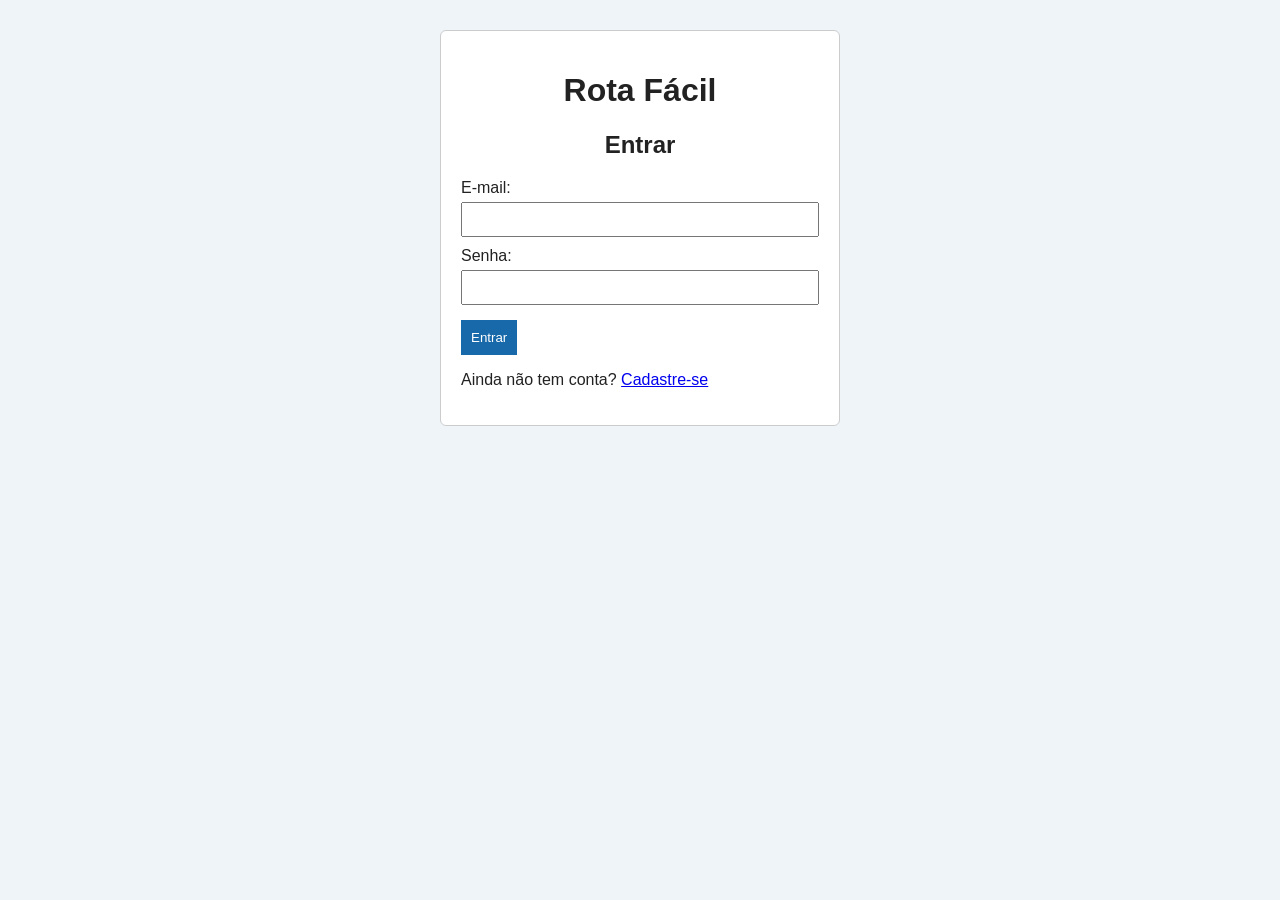
<file: Rota fácil/html/index.html>
<!DOCTYPE html>
<html lang="pt-BR">
<head>
    <meta charset="UTF-8">
    <meta name="viewport" content="width=device-width, initial-scale=1.0">
    <title>Rota Fácil - Login</title>
    
    <link rel="stylesheet" href="../css/estilo.css">
</head>

<body>
    
    <main class="caixa">
        <h1>Rota Fácil</h1>
        <h2>Entrar</h2>

        <!-- tela de login -->
        <form id="formLogin">
            <label for="email">E-mail:</label>
            <input type="email" id="email" required>

            <label for="senha">Senha:</label>
            <input type="password" id="senha" required>

            <button type="submit">Entrar</button>
        </form>

        <p>Ainda não tem conta?
            <a href="cadastro.html">Cadastre-se</a>
        </p>
    </main>

    <!-- javascript da tela de login -->
    <script src="../javascript/login.js"></script>
</body>
</html>
</file>
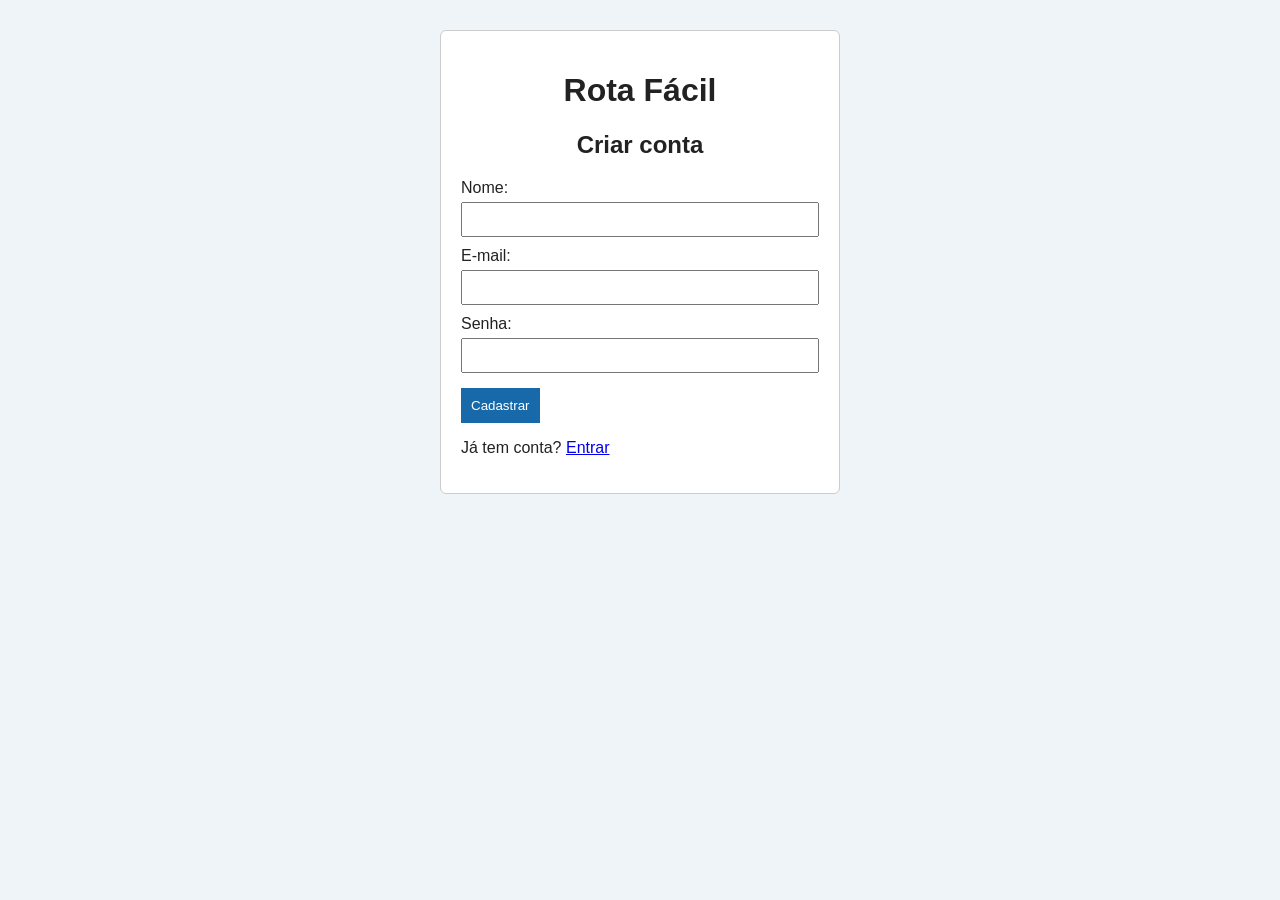
<file: Rota fácil/html/cadastro.html>
<!DOCTYPE html>
<html lang="pt-BR">
<head>
    <meta charset="UTF-8">
    <meta name="viewport" content="width=device-width, initial-scale=1.0">
    <title>Rota Fácil - Cadastro</title>
    <link rel="stylesheet" href="../css/estilo.css">
</head>
<body>
    <main class="caixa">
        <h1>Rota Fácil</h1>
        <h2>Criar conta</h2>

        <!--  local para cadastrar um usuário -->
        <form id="formCadastro">
            <label for="nome">Nome:</label>
            <input type="text" id="nome" required>

            <label for="email">E-mail:</label>
            <input type="email" id="email" required>

            <label for="senha">Senha:</label>
            <input type="password" id="senha" required>

            <button type="submit">Cadastrar</button>
        </form>

        <p>Já tem conta? <a href="index.html">Entrar</a></p>
    </main>

    <script src="../javascript/cadastro.js"></script>
</body>
</html>
</file>
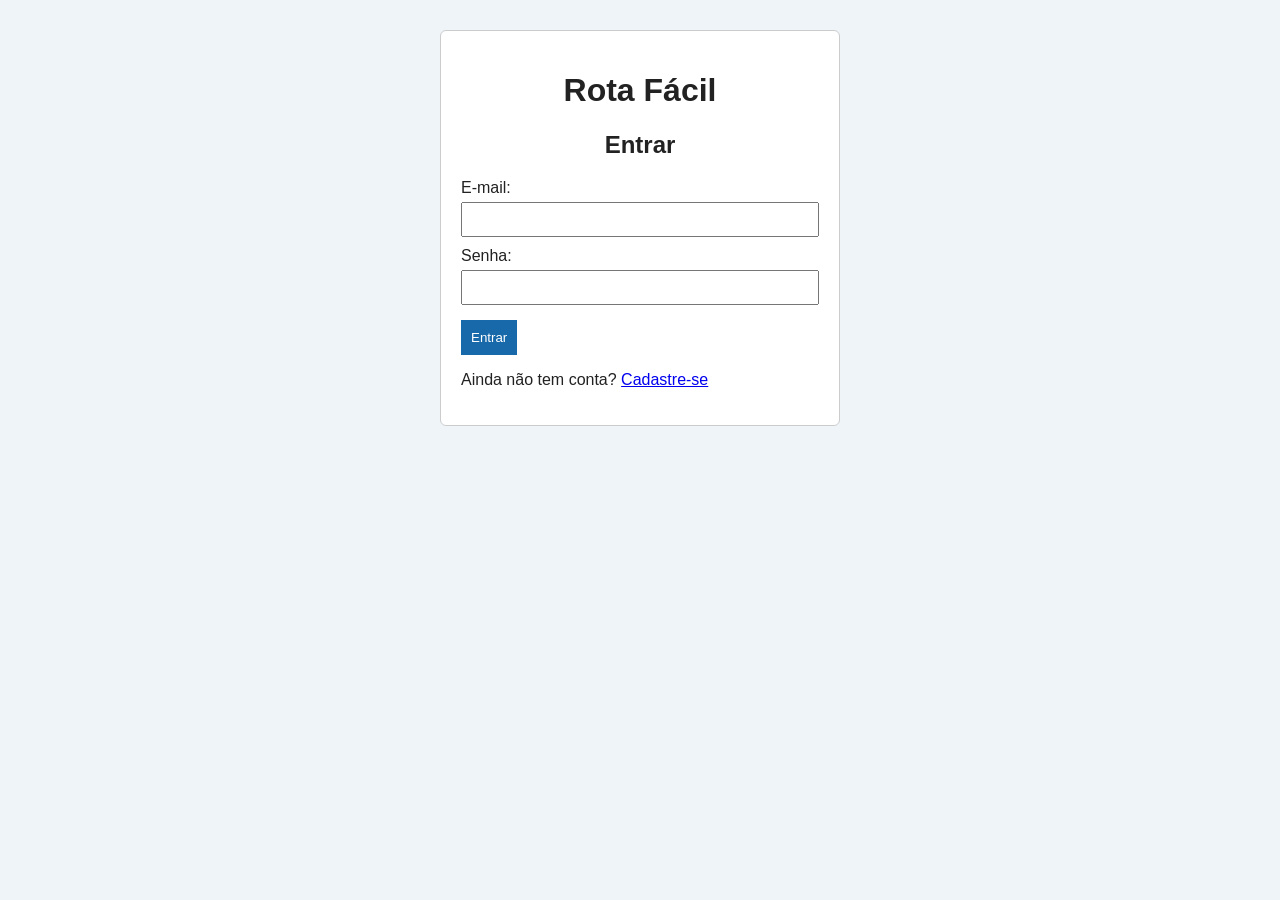
<file: Rota fácil/html/inicio.html>
<!DOCTYPE html>
<html lang="pt-BR">
<head>
    <meta charset="UTF-8">
    <meta name="viewport" content="width=device-width, initial-scale=1.0">
    <title>Rota Fácil - Início</title>
    <link rel="stylesheet" href="../css/estilo.css">
</head>

<body>
    
    <header>
    <h1>Rota Fácil</h1>
    <p>Descubra lugares e planeje suas próximas viagens!</p>

    <!-- links para outras partes do site -->
    <nav>
        <a href="inicio.html">Início</a>
        <a href="rotas.html">Destinos</a>
        <a href="index.html" id="sair">Sair</a>
    </nav>
</header>


    <main class="caixa">
        <h2 id="mensagem">Bem-vindo!</h2>
        <p>Encontre destinos para sua próxima viagem.</p>
        <a class="botao" href="rotas.html">Acessar destinos</a>
    </main>
    
    <footer>
    <p>&copy; 2026 Rota Fácil - Todos os direitos reservados.</p>
    <p>Explore o mundo com facilidade!</p>
</footer>

    <script src="../javascript/inicio.js"></script>

    
</body>
</html>
</file>
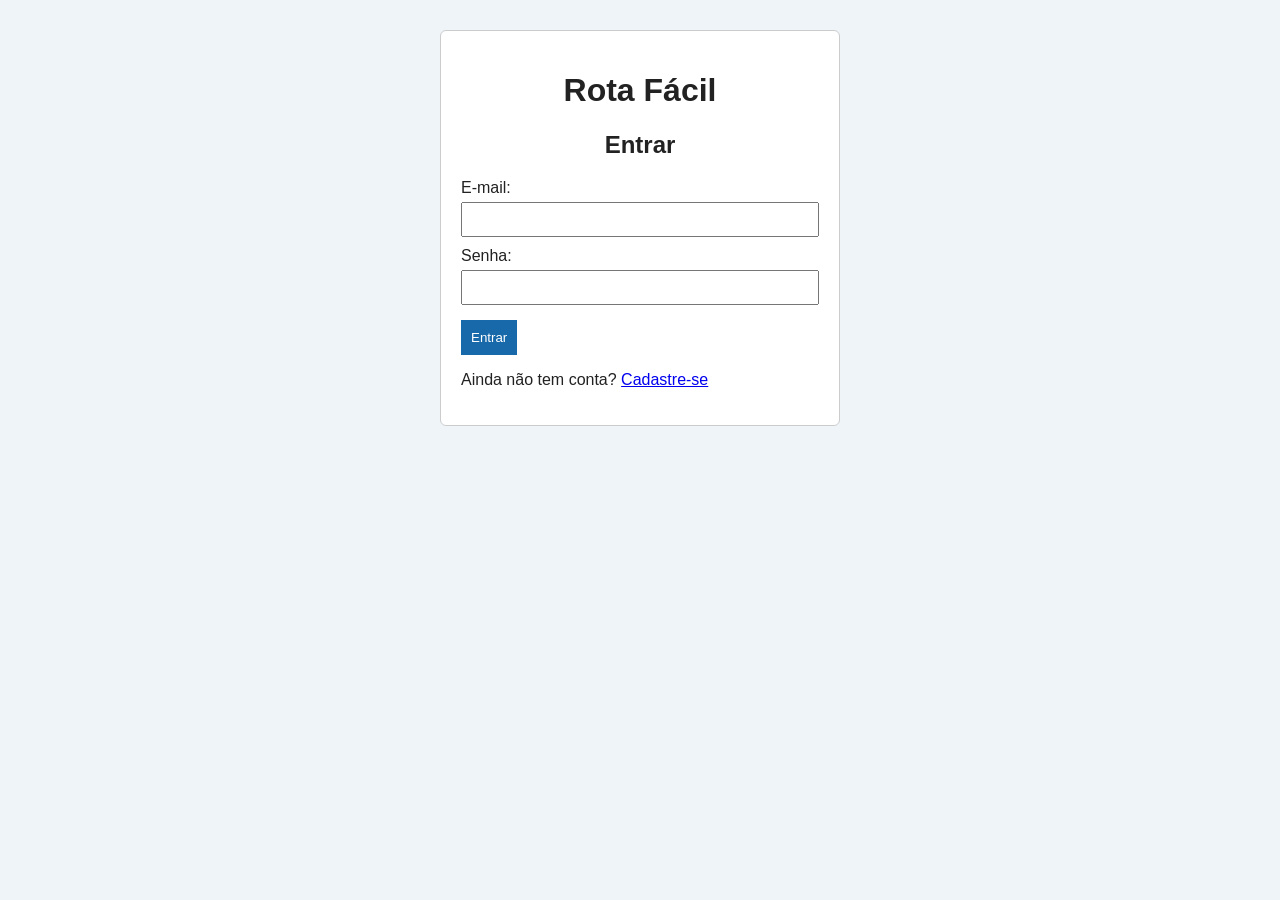
<file: Rota fácil/html/rotas.html>
<!DOCTYPE html>
<html lang="pt-BR">
<head>
    <meta charset="UTF-8">
    <meta name="viewport" content="width=device-width, initial-scale=1.0">
    <title>Rota Fácil - Destinos</title>
    <link rel="stylesheet" href="../css/estilo.css">
</head>

<body>
    <header>
        <h1>Rota Fácil</h1>
        <nav>
            <a href="inicio.html">Início</a>
            <a href="rotas.html">Destinos</a>
            <a href="index.html">Sair</a>
        </nav>
    </header>

    <main>
        <h2>Destinos turísticos</h2>

        <!-- botão que monstra todos os destinos -->
        <button id="mostrarTodos">Todos os destinos</button>

        <!-- favoritos -->
        <button id="mostrarFavoritos">Meus favoritos</button>

        <!-- escolha dos favoritos -->
        <section id="listaDestinos"></section>
    </main>

    <footer>
    <p>&copy; 2026 Rota Fácil - Todos os direitos reservados.</p>
    <p>Explore o mundo com facilidade!</p>
</footer>

    <script src="../javascript/rotas.js"></script>
</body>
</html>
</file>
<file: Rota fácil/css/estilo.css>
/* Estilos básicos usados em todas as páginas */

html, body {
    margin: 0;
    padding: 0;
    min-height: 100%;
}

body {
    font-family: Arial, sans-serif;
    background-color: #eef4f8;
    color: #222;

    display: flex;
    flex-direction: column;
    min-height: 100vh;
}

/* caixa branca da tela inicial */
.caixa {
    background-color: white;
    width: 90%;
    max-width: 400px;
    margin: 30px auto;
    padding: 20px;
    border: 1px solid #ccc;
    border-radius: 6px;
    box-sizing: border-box;

    height: auto;
}

/* cabeçalhos */
h1, h2 {
    text-align: center;
}

/* margem dos formulários */
label {
    display: block;
    margin-top: 10px;
}

input {
    width: 100%;
    padding: 8px;
    margin-top: 5px;
    box-sizing: border-box;
}

/* botões e links */
button, .botao {
    display: inline-block;
    background-color: #1769aa;
    color: white;
    padding: 10px;
    margin-top: 15px;
    border: none;
    text-decoration: none;
    cursor: pointer;
}

/* Cabeçalho e navegação */
header {
    text-align: center;
    background-color: #1769aa;
    color: white;
    padding: 15px;
    width: 100%;
    box-sizing: border-box;
}

nav a {
    margin: 8px;
    color: white;
    text-decoration: none;
    font-weight: bold;
}

nav a:hover {
    color: #dceeff;
    text-decoration: underline;
}

/* conteúdo principal */
main {
    flex: 1;
}

/* área dos destinos */
#listaDestinos {
    display: flex;
    flex-wrap: wrap;
    gap: 12px;
    justify-content: center;
}

/* cartão de destino */
.destino {
    background-color: white;
    color: #222;
    border: 1px solid #ccc;
    padding: 15px;
    width: 250px;
}

/* aviso */
.mensagem {
    text-align: center;
    color: #555;
}

/* rodapé */
footer {
    background-color: #1769aa;
    color: white;
    text-align: center;
    padding: 15px;
    width: 100%;
    box-sizing: border-box;
    margin-top: auto;
}

footer p {
    margin: 5px;
}
/* ajuste da caixa da tela inicial */
main.caixa {
    flex: 0 0 auto;
    height: auto;
    min-height: 0;
    align-self: center;
}
</file>
